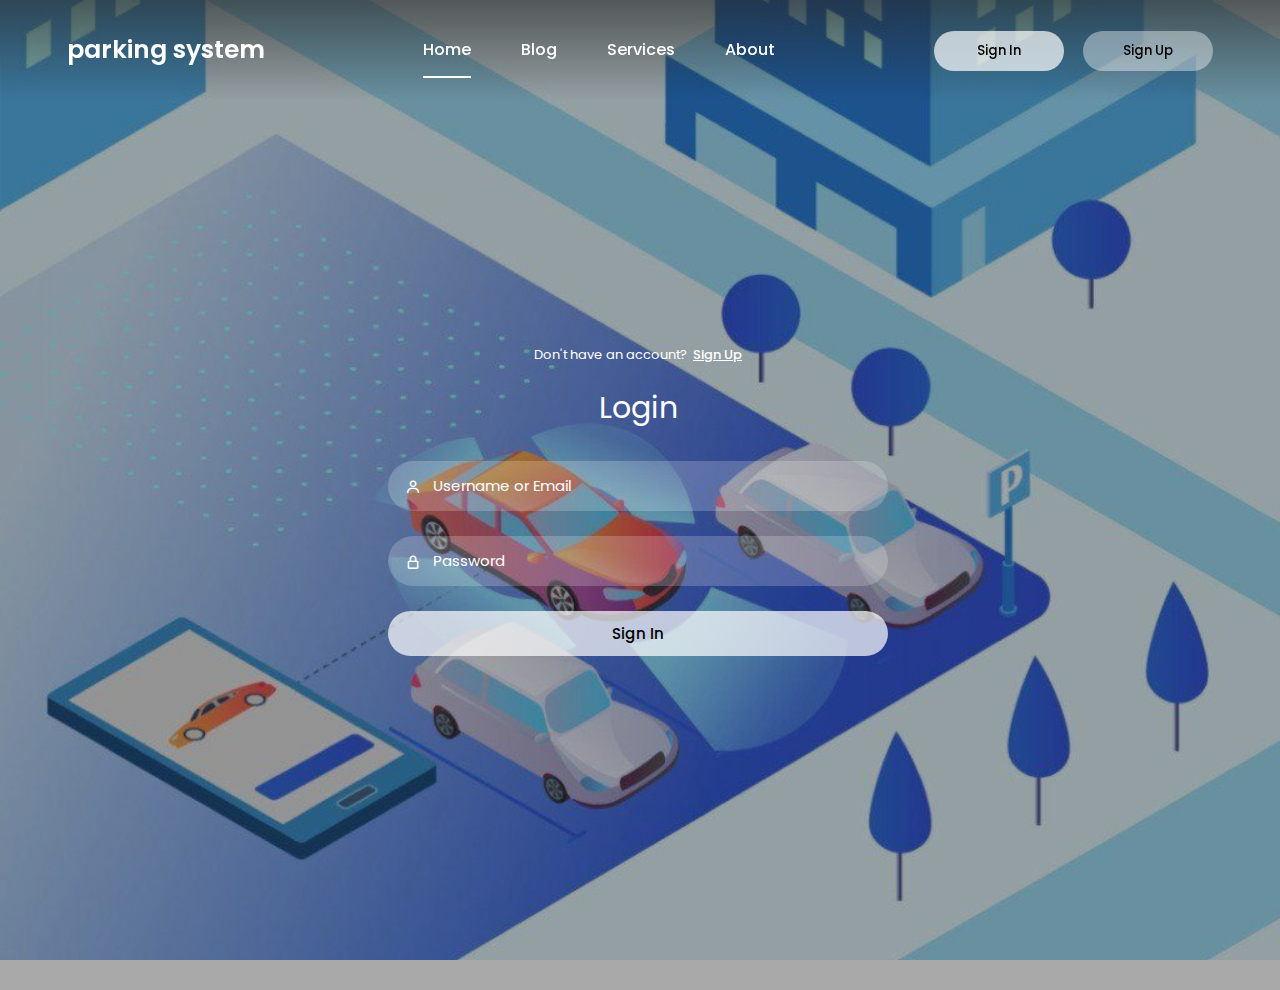
<file: src/main/resources/templates/inex.html>
<!DOCTYPE html>
<html lang="en" xmlns:th="http://www.thymeleaf.org">
<head>
    <meta charset="UTF-8">
    <meta http-equiv="X-UA-Compatible" content="IE=edge">
    <meta name="viewport" content="width=device-width, initial-scale=1.0">
    <link href='https://unpkg.com/boxicons@2.1.4/css/boxicons.min.css' rel='stylesheet'>
    <link rel="stylesheet" href="style.css">
    <title>Ludiflex | Login & Registration</title>
</head>
<form>
 <div class="wrapper">
    <nav class="nav">
        <div class="nav-logo">
            <p>parking system </p>
        </div>
        <div class="nav-menu" id="navMenu">
            <ul>
                <li><a href="#" class="link active">Home</a></li>
                <li><a href="#" class="link">Blog</a></li>
                <li><a href="#" class="link">Services</a></li>
                <li><a href="#" class="link">About</a></li>
            </ul>
        </div>
        <div class="nav-button">
            <button class="btn white-btn" id="loginBtn" onclick="login()">Sign In</button>
            <button class="btn" id="registerBtn" onclick="register()">Sign Up</button>
        </div>
        <div class="nav-menu-btn">
            <i class="bx bx-menu" onclick="myMenuFunction()"></i>
        </div>
    </nav>

<!----------------------------- Form box ----------------------------------->    
    <div class="form-box">
        
        <!------------------- login form -------------------------->

        <div class="login-container" id="login">
            <div class="top">
                <span>Don't have an account? <a href="#" onclick="register()">Sign Up</a></span>
                <header>Login</header>
            </div>
            <div class="input-box">
                <input type="text" class="input-field" placeholder="Username or Email">
                <i class="bx bx-user"></i>
            </div>
            <div class="input-box">
                <input type="password" class="input-field" placeholder="Password">
                <i class="bx bx-lock-alt"></i>
            </div>
            <div class="input-box">
                <input type="submit" class="submit" value="Sign In">
            </div>
          
        </div>

        <!------------------- registration form -------------------------->
	    <form th:action="@{/home/signup}" th:object="${user}" method="post">
        
    <div class="register-container" id="register">

            <div class="top">
                <span>Have an account? <a href="#" onclick="login()">Login</a></span>
                <header>Sign Up</header>
            </div>
            <div class="two-forms">
                <div class="input-box">
                    <input type="text" class="input-field" placeholder="Firstname" th:field="*{firstName}">
                    <i class="bx bx-user"></i>
                </div>
                <div class="input-box">
                    <input type="text" class="input-field" placeholder="Lastname" th:field="lastName">
                    <i class="bx bx-user"></i>
                </div>
            </div>
            <div class="input-box">
                <input type="text" class="input-field" placeholder="Email" th:field="*{mail}">
                <i class="bx bx-envelope"></i>
            </div>
            <div class="input-box">
                <input type="password" class="input-field" placeholder="Password" th:field="*{password}">
                <i class="bx bx-lock-alt"></i>
            </div>
            <div class="input-box">
                <input type="submit" class="submit" value="Register">
            </div>
            
        </div>
    </div>
</div>   
</form>

<script>
   
   function myMenuFunction() {
    var i = document.getElementById("navMenu");

    if(i.className === "nav-menu") {
        i.className += " responsive";
    } else {
        i.className = "nav-menu";
    }
   }
 
</script>

<script>

    var a = document.getElementById("loginBtn");
    var b = document.getElementById("registerBtn");
    var x = document.getElementById("login");
    var y = document.getElementById("register");

    function login() {
        x.style.left = "4px";
        y.style.right = "-520px";
        a.className += " white-btn";
        b.className = "btn";
        x.style.opacity = 1;
        y.style.opacity = 0;
    }

    function register() {
        x.style.left = "-510px";
        y.style.right = "5px";
        a.className = "btn";
        b.className += " white-btn";
        x.style.opacity = 0;
        y.style.opacity = 1;
    }

</script>

</body>
</html>
</file>
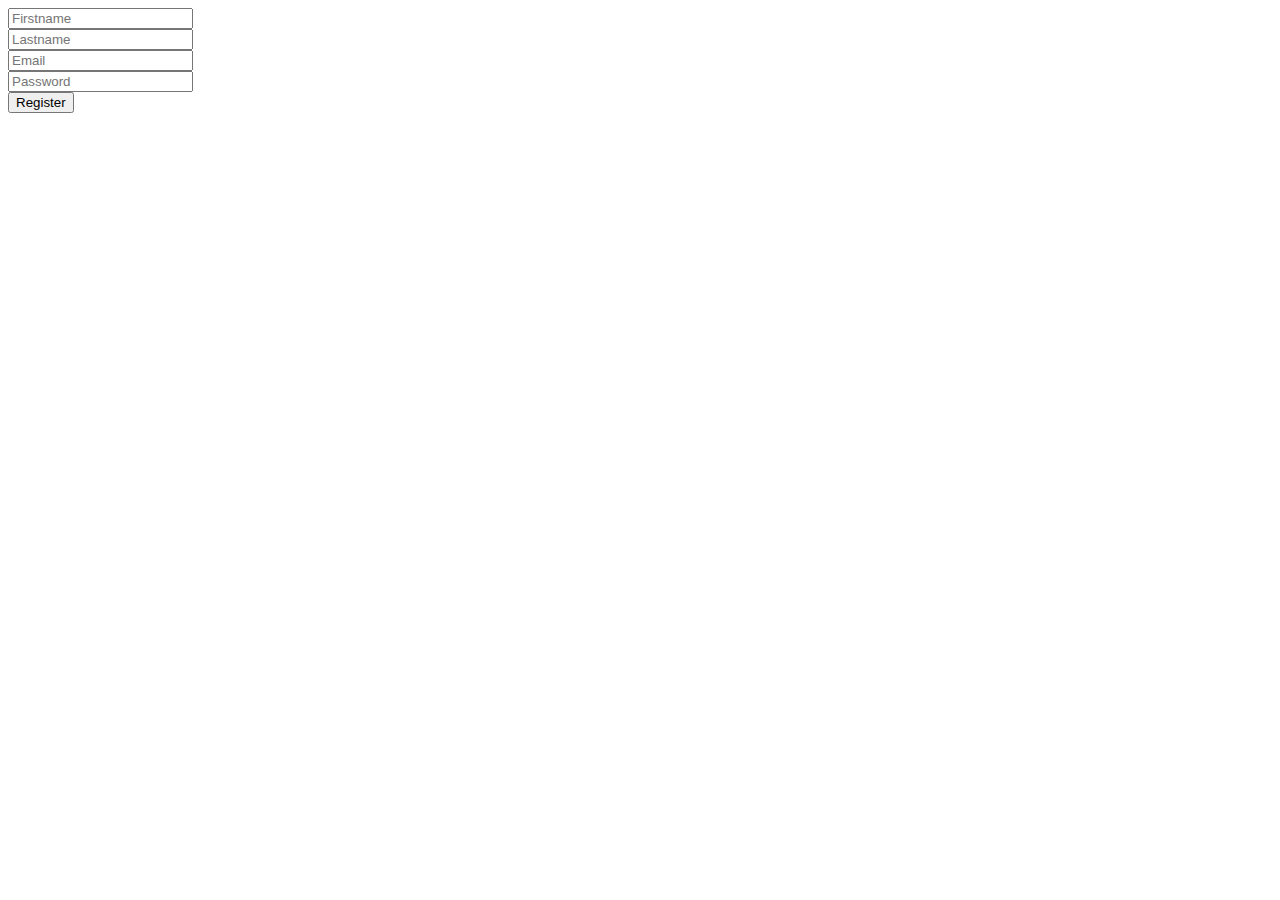
<file: src/main/resources/templates/signup.html>
<!DOCTYPE html>
<html lang="en" xmlns:th="http://www.thymeleaf.org">
<head>
    <meta charset="UTF-8">
    <meta name="viewport" content="width=device-width, initial-scale=1.0">
    <title>Login</title>
</head>
<body>
	    <form th:action="@{/home/signup}" th:object="${user}" method="post">
			<div class="two-forms">
			                <div class="input-box">
			                    <input type="text" class="input-field" placeholder="Firstname" th:field="*{firstName}">
			                    <i class="bx bx-user"></i>
			                </div>
			                <div class="input-box">
			                    <input type="text" class="input-field" placeholder="Lastname" th:field="*{lastName}">
			                    <i class="bx bx-user"></i>
			                </div>
			            </div>
			            <div class="input-box">
			                <input type="text" class="input-field" placeholder="Email" th:field="*{mail}">
			                <i class="bx bx-envelope"></i>
			            </div>
			            <div class="input-box">
			                <input type="password" class="input-field" placeholder="Password" th:field="*{password}">
			                <i class="bx bx-lock-alt"></i>
			            </div>
			            <div class="input-box">
			                <input type="submit" class="submit" value="Register">
			            </div>
			            
			        </div>
    </form>
	
</body>

</html>
</file>
<file: src/main/resources/templates/style.css>
/* POPPINS FONT */
@import url('https://fonts.googleapis.com/css2?family=Poppins:wght@400;500;600;700&display=swap');

*{  
    margin: 0;
    padding: 0;
    box-sizing: border-box;
    font-family: 'Poppins', sans-serif;
}
body{
    background: url("background.jpg");
    background-size: cover;
    background-repeat: no-repeat;
    background-attachment: fixed;
    overflow: hidden;
}
.wrapper{
    display: flex;
    justify-content: center;
    align-items: center;
    min-height: 110vh;
    background: rgba(39, 39, 39, 0.4);
}
.nav{
    position: fixed;
    top: 0;
    display: flex;
    justify-content: space-around;
    width: 100%;
    height: 100px;
    line-height: 100px;
    background: linear-gradient(rgba(39,39,39, 0.6), transparent);
    z-index: 100;
}
.nav-logo p{
    color: white;
    font-size: 25px;
    font-weight: 600;
}
.nav-menu ul{
    display: flex;
}
.nav-menu ul li{
    list-style-type: none;
}
.nav-menu ul li .link{
    text-decoration: none;
    font-weight: 500;
    color: #fff;
    padding-bottom: 15px;
    margin: 0 25px;
}
.link:hover, .active{
    border-bottom: 2px solid #fff;
}
.nav-button .btn{
    width: 130px;
    height: 40px;
    font-weight: 500;
    background: rgba(255, 255, 255, 0.4);
    border: none;
    border-radius: 30px;
    cursor: pointer;
    transition: .3s ease;
}
.btn:hover{
    background: rgba(255, 255, 255, 0.3);
}
#registerBtn{
    margin-left: 15px;
}
.btn.white-btn{
    background: rgba(255, 255, 255, 0.7);
}
.btn.btn.white-btn:hover{
    background: rgba(255, 255, 255, 0.5);
}
.nav-menu-btn{
    display: none;
}
.form-box{
    position: relative;
    display: flex;
    align-items: center;
    justify-content: center;
    width: 512px;
    height: 420px;
    overflow: hidden;
    z-index: 2;
}
.login-container{
    position: absolute;
    left: 4px;
    width: 500px;
    display: flex;
    flex-direction: column;
    transition: .5s ease-in-out;
}
.register-container{
    position: absolute;
    right: -520px;
    width: 500px;
    display: flex;
    flex-direction: column;
    transition: .5s ease-in-out;
}
.top span{
    color: #fff;
    font-size: small;
    padding: 10px 0;
    display: flex;
    justify-content: center;
}
.top span a{
    font-weight: 500;
    color: #fff;
    margin-left: 5px;
}
header{
    color: #fff;
    font-size: 30px;
    text-align: center;
    padding: 10px 0 30px 0;
}
.two-forms{
    display: flex;
    gap: 10px;
}
.input-field{
    font-size: 15px;
    background: rgba(255, 255, 255, 0.2);
    color: #fff;
    height: 50px;
    width: 100%;
    padding: 0 10px 0 45px;
    border: none;
    border-radius: 30px;
    outline: none;
    transition: .2s ease;
}
.input-field:hover, .input-field:focus{
    background: rgba(255, 255, 255, 0.25);
}
::-webkit-input-placeholder{
    color: #fff;
}
.input-box i{
    position: relative;
    top: -35px;
    left: 17px;
    color: #fff;
}
.submit{
    font-size: 15px;
    font-weight: 500;
    color: black;
    height: 45px;
    width: 100%;
    border: none;
    border-radius: 30px;
    outline: none;
    background: rgba(255, 255, 255, 0.7);
    cursor: pointer;
    transition: .3s ease-in-out;
}
.submit:hover{
    background: rgba(255, 255, 255, 0.5);
    box-shadow: 1px 5px 7px 1px rgba(0, 0, 0, 0.2);
}
.two-col{
    display: flex;
    justify-content: space-between;
    color: #fff;
    font-size: small;
    margin-top: 10px;
}
.two-col .one{
    display: flex;
    gap: 5px;
}
.two label a{
    text-decoration: none;
    color: #fff;
}
.two label a:hover{
    text-decoration: underline;
}
@media only screen and (max-width: 786px){
    .nav-button{
        display: none;
    }
    .nav-menu.responsive{
        top: 100px;
    }
    .nav-menu{
        position: absolute;
        top: -800px;
        display: flex;
        justify-content: center;
        background: rgba(255, 255, 255, 0.2);
        width: 100%;
        height: 90vh;
        backdrop-filter: blur(20px);
        transition: .3s;
    }
    .nav-menu ul{
        flex-direction: column;
        text-align: center;
    }
    .nav-menu-btn{
        display: block;
    }
    .nav-menu-btn i{
        font-size: 25px;
        color: #fff;
        padding: 10px;
        background: rgba(255, 255, 255, 0.2);
        border-radius: 50%;
        cursor: pointer;
        transition: .3s;
    }
    .nav-menu-btn i:hover{
        background: rgba(255, 255, 255, 0.15);
    }
}
@media only screen and (max-width: 540px) {
    .wrapper{
        min-height: 100vh;
    }
    .form-box{
        width: 100%;
        height: 500px;
    }
    .register-container, .login-container{
        width: 100%;
        padding: 0 20px;
    }
    .register-container .two-forms{
        flex-direction: column;
        gap: 0;
    }
}
</file>
